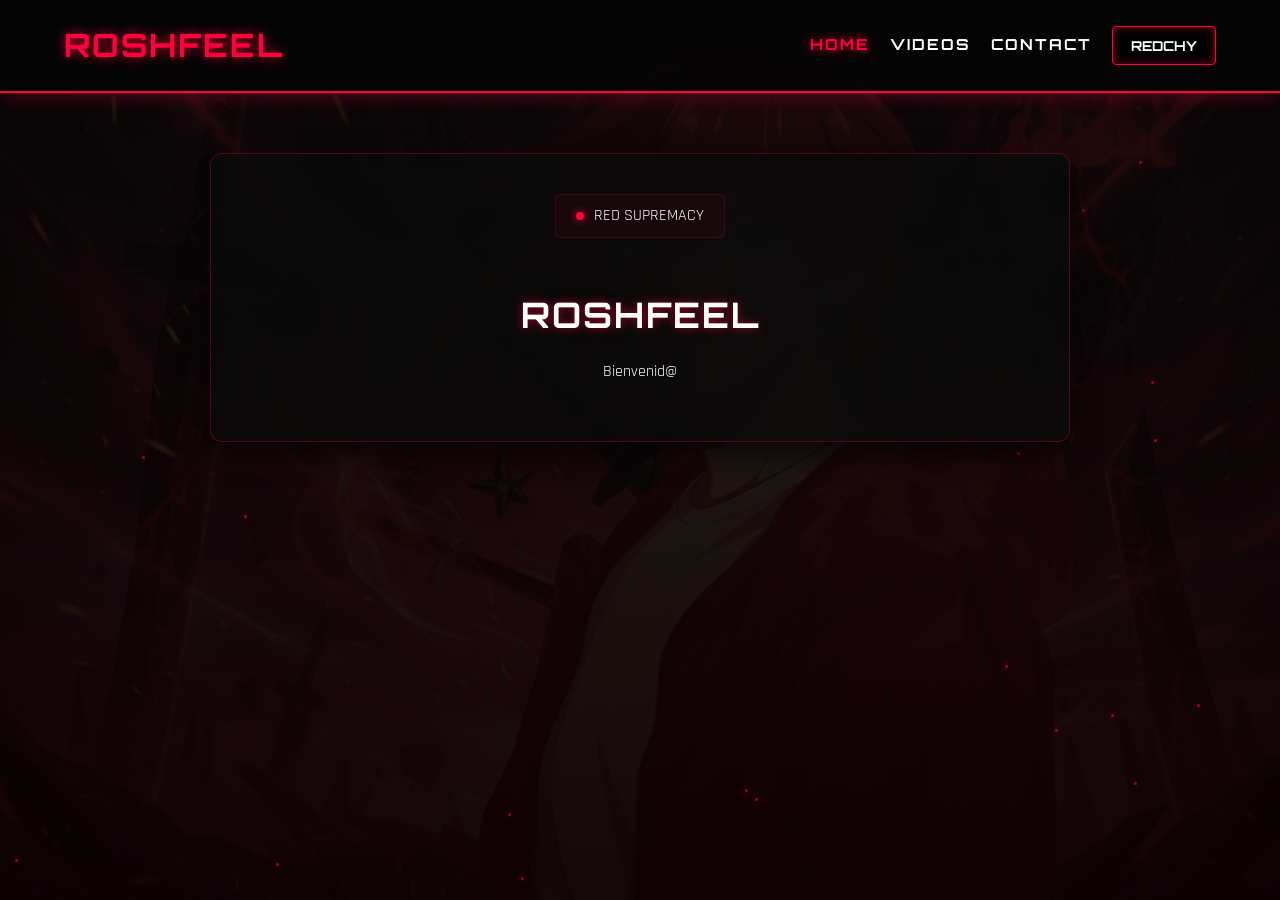
<file: index.html>
<!DOCTYPE html>
<html lang="es">
<head>
    <meta charset="UTF-8">
    <meta name="viewport" content="width=device-width, initial-scale=1.0">
    <title>RoshFeel</title>
    <link rel="stylesheet" href="style.css">
    <link rel="apple-touch-icon" sizes="180x180" href="/apple-touch-icon.png">
    <link rel="icon" type="image/png" sizes="32x32" href="/favicon-32x32.png">
    <link rel="icon" type="image/png" sizes="16x16" href="/favicon-16x16.png">
    <link rel="manifest" href="/site.webmanifest">
    <link href="https://fonts.googleapis.com/css2?family=Orbitron:wght@400;700&family=Rajdhani:wght@500;700&display=swap" rel="stylesheet">
    <link rel="stylesheet" href="https://cdnjs.cloudflare.com/ajax/libs/font-awesome/6.4.0/css/all.min.css">
</head>
<body>

    <!-- Fondo de partículas dinámicas -->
    <div id="particles"></div>

    <header class="main-header">
        <div class="logo">
            <h1>RoshFeel</h1>
        </div>
        <nav class="navbar">
            <a href="/" class="nav-link active">Home</a>
            <a href="/videos/" class="nav-link">Videos</a>
            <a href="/contact/" class="nav-link">Contact</a>
            <a href="https://redchy.com" class="shop-btn" target="_blank" rel="noopener">REDCHY</a>
        </nav>
    </header>

    <main class="container">
        <section class="hero">
            <div class="status-bar">
                <span class="status-dot"></span>
                <span class="status-text">RED SUPREMACY</span>
            </div>
            <h2>RoshFeel</h2>
            <p>Bienvenid@</p>
        </section>
    </main>

    <script>
        const particlesContainer = document.getElementById('particles');
        const particleCount = 25;

        for (let i = 0; i < particleCount; i++) {
            const particle = document.createElement('div');
            particle.classList.add('particle');
            particle.style.left = `${Math.random() * 100}vw`;
            particle.style.top = `${Math.random() * 100}vh`;
            particle.style.animationDuration = `${Math.random() * 5 + 3}s`;
            particle.style.animationDelay = `${Math.random() * 2}s`;
            particlesContainer.appendChild(particle);
        }
    </script>
</body>
</html>
</file>
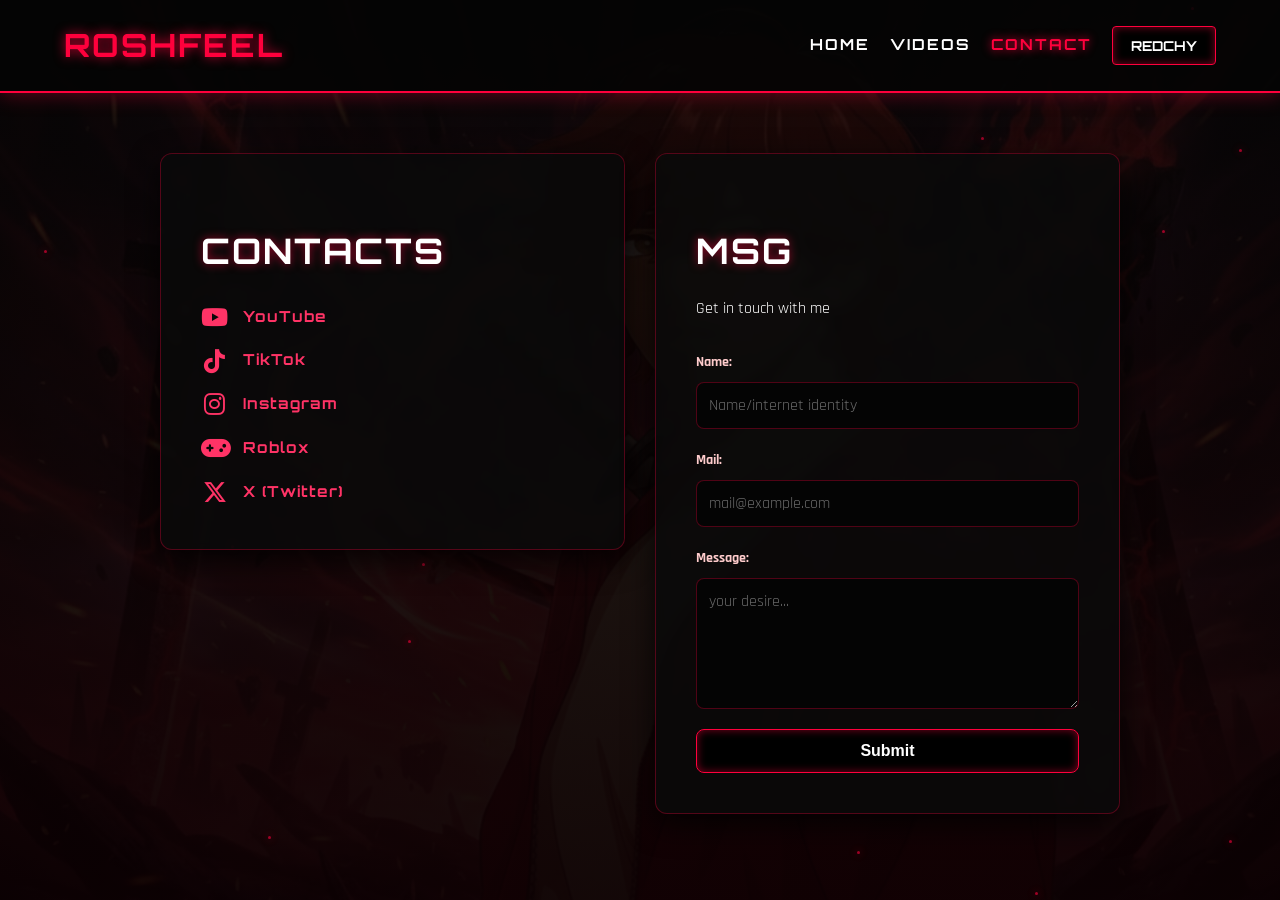
<file: contact/index.html>
<!DOCTYPE html>
<html lang="es">
<head>
    <meta charset="UTF-8">
    <meta name="viewport" content="width=device-width, initial-scale=1.0">
    <title>RoshFeel | Contact</title>
    <link rel="stylesheet" href="../style.css">
    <link href="https://fonts.googleapis.com/css2?family=Orbitron:wght@400;700&family=Rajdhani:wght@500;700&display=swap" rel="stylesheet">
    <link rel="stylesheet" href="https://cdnjs.cloudflare.com/ajax/libs/font-awesome/6.4.0/css/all.min.css">
</head>
<body>

    <div id="particles"></div>

    <header class="main-header">
        <div class="logo">
            <h1>RoshFeel</h1>
        </div>
        <nav class="navbar">
            <a href="/" class="nav-link">Home</a>
            <a href="/videos/" class="nav-link">Videos</a>
            <a href="/contact/" class="nav-link active">Contact</a>
            <a href="https://redchy.com" class="shop-btn" target="_blank" rel="noopener">REDCHY</a>
        </nav>
    </header>

    <main class="container contact-container">
        <div class="contact-layout">

            <!-- Columna izquierda: contactos -->
            <section class="hero contact-col">
                <h2>Contacts</h2>
                <ul class="contact-list">
                    <li>
                        <a href="https://youtube.com/@roshfeel" target="_blank" rel="noopener">
                            <i class="fab fa-youtube"></i><span>YouTube</span>
                        </a>
                    </li>
                    <li>
                        <a href="https://tiktok.com/@roshfeel" target="_blank" rel="noopener">
                            <i class="fab fa-tiktok"></i><span>TikTok</span>
                        </a>
                    </li>
                    <li>
                        <a href="https://instagram.com/rosh_feel/" target="_blank" rel="noopener">
                            <i class="fab fa-instagram"></i><span>Instagram</span>
                        </a>
                    </li>
                    <li>
                        <a href="https://www.roblox.com/es/users/3763343/profile" target="_blank" rel="noopener">
                            <i class="fas fa-gamepad"></i><span>Roblox</span>
                        </a>
                    </li>
                    <li>
                        <a href="https://x.com/roshfeel" target="_blank" rel="noopener">
                            <i class="fab fa-x-twitter"></i><span>X (Twitter)</span>
                        </a>
                    </li>
                </ul>
            </section>

            <!-- Columna derecha: formulario -->
            <section class="hero contact-col">
                <h2>MSG</h2>
                <p>Get in touch with me</p>

                <form action="https://formspree.io/f/myeyvqbe" method="POST" class="roshfeel-form">
                    <div class="form-group">
                        <label for="name">Name:</label>
                        <input type="text" id="name" name="name" required placeholder="Name/internet identity">
                    </div>

                    <div class="form-group">
                        <label for="email">Mail:</label>
                        <input type="email" id="email" name="email" required placeholder="mail@example.com">
                    </div>

                    <div class="form-group">
                        <label for="message">Message:</label>
                        <textarea id="message" name="message" rows="5" required placeholder="your desire..."></textarea>
                    </div>

                    <button type="submit" class="submit-btn">Submit</button>
                </form>
            </section>

        </div>
    </main>

    <script>
        const particlesContainer = document.getElementById('particles');
        const particleCount = 25;

        for (let i = 0; i < particleCount; i++) {
            const particle = document.createElement('div');
            particle.classList.add('particle');
            particle.style.left = `${Math.random() * 100}vw`;
            particle.style.top = `${Math.random() * 100}vh`;
            particle.style.animationDuration = `${Math.random() * 5 + 3}s`;
            particle.style.animationDelay = `${Math.random() * 2}s`;
            particlesContainer.appendChild(particle);
        }
    </script>
</body>
</html>
</file>
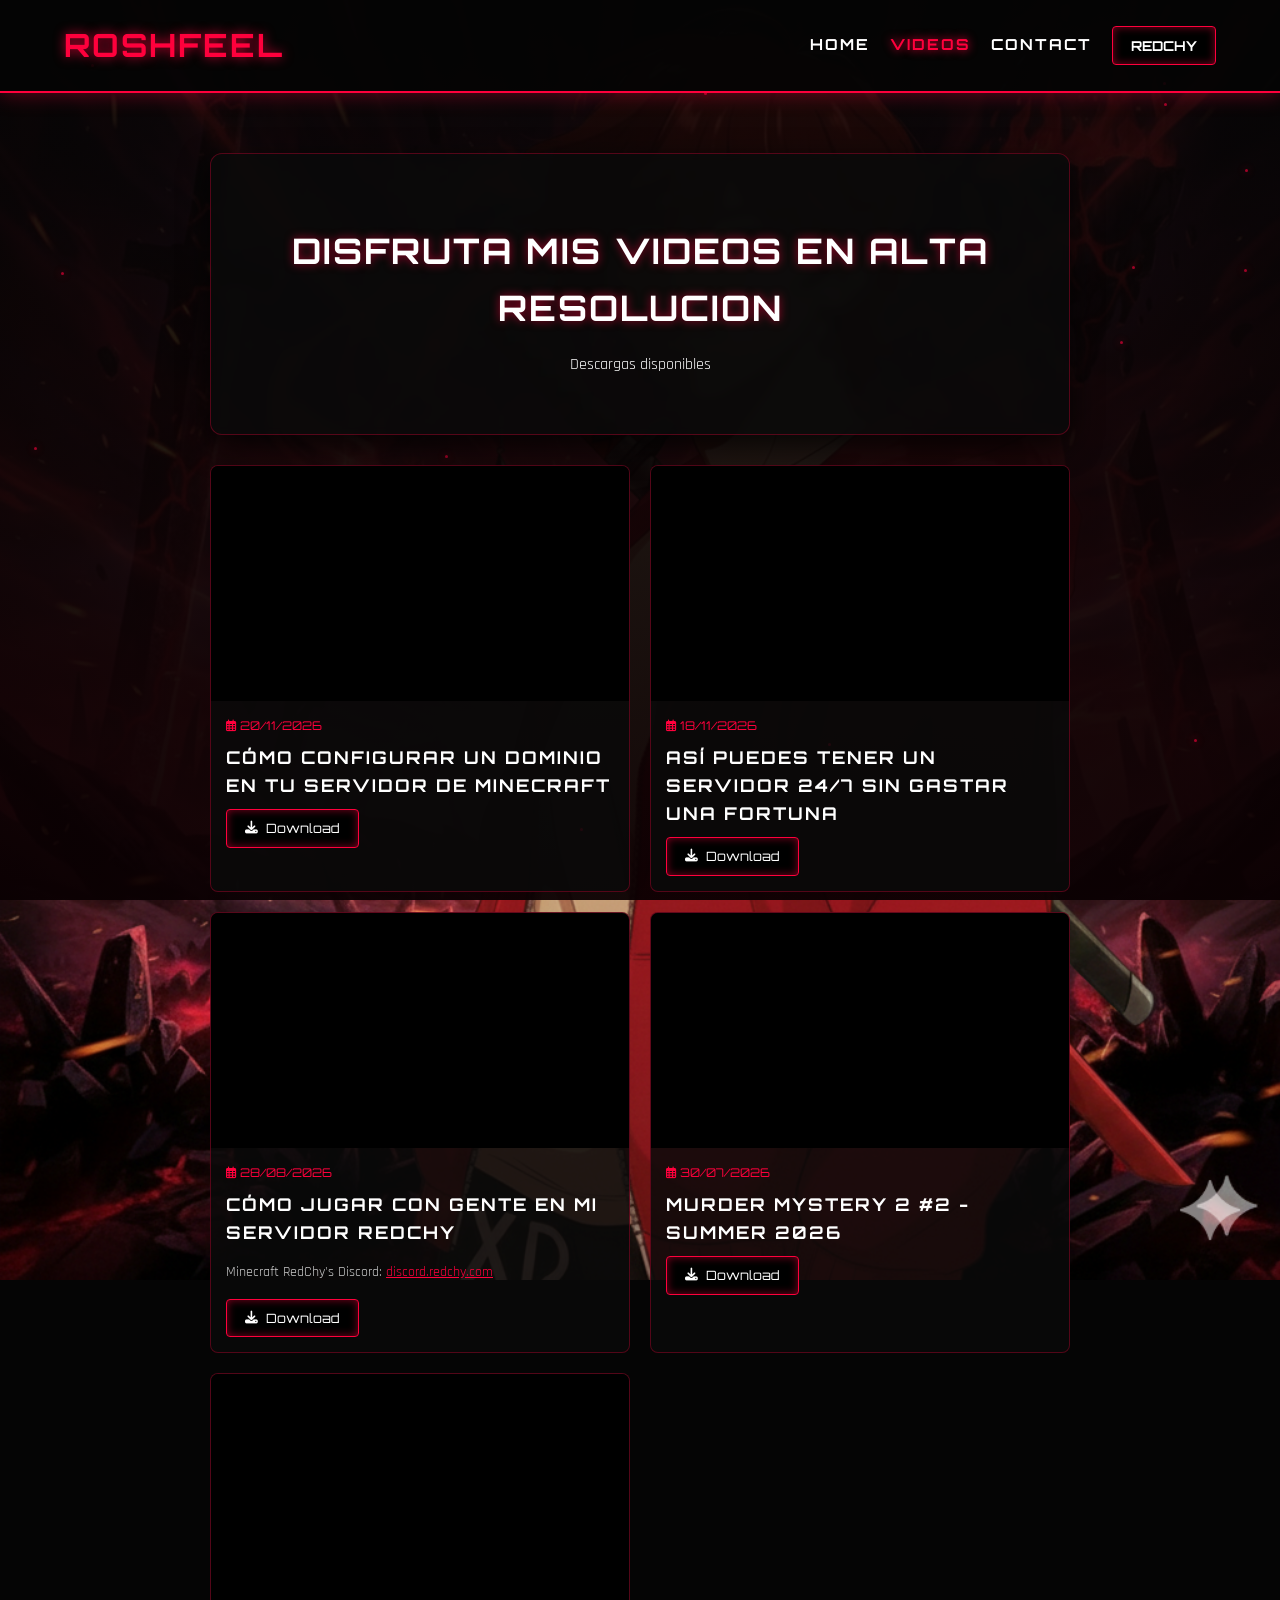
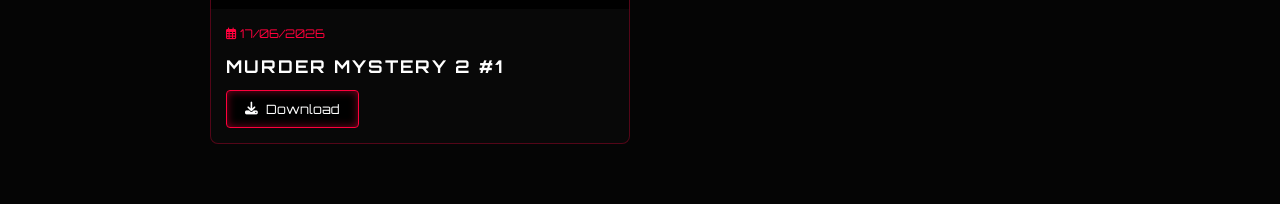
<file: videos/index.html>
<!DOCTYPE html>
<html lang="es">
<head>
    <meta charset="UTF-8">
    <meta name="viewport" content="width=device-width, initial-scale=1.0">
    <title>RoshFeel | Videos</title>
    <meta name="description" content="Videos de RoshFeel en mejor calidad, con enlace de descarga.">
    <link rel="stylesheet" href="../style.css">
    <link href="https://fonts.googleapis.com/css2?family=Orbitron:wght@400;700&family=Rajdhani:wght@500;700&display=swap" rel="stylesheet">
    <link rel="stylesheet" href="https://cdnjs.cloudflare.com/ajax/libs/font-awesome/6.4.0/css/all.min.css">
</head>
<body>

    <div id="particles"></div>

    <header class="main-header">
        <div class="logo">
            <h1>RoshFeel</h1>
        </div>
        <nav class="navbar">
            <a href="/" class="nav-link">Home</a>
            <a href="/videos/" class="nav-link active">Videos</a>
            <a href="/contact/" class="nav-link">Contact</a>
            <a href="https://redchy.com" class="shop-btn" target="_blank" rel="noopener">REDCHY</a>
        </nav>
    </header>

    <main class="container">
        <section class="hero">
            <h2>Disfruta mis videos en alta resolucion</h2>
            <p>Descargas disponibles</p>
        </section>

        <!-- Videos: el más nuevo va primero.
             Para agregar uno nuevo, copia una tarjeta completa (de <div class="blog-card"> a su </div> final)
             y pégala justo debajo de este comentario. -->
        <section class="blog-grid" id="blog-posts-container">

            <div class="blog-card">
                <div class="video-frame">
                    <iframe src="https://www.youtube-nocookie.com/embed/MCM188KlCYc" title="Cómo configurar un dominio en tu servidor de Minecraft" loading="lazy" allowfullscreen></iframe>
                </div>
                <div class="blog-content">
                    <span class="blog-date"><i class="far fa-calendar-alt"></i> 20/11/2026</span>
                    <h3>Cómo configurar un dominio en tu servidor de Minecraft</h3>
                    <a class="download-btn" href="https://drive.google.com/file/d/1aBVcywOPK-z4jgYdKGbCzcoYGc0Q1z3b/view?usp=sharing" target="_blank" rel="noopener"><i class="fas fa-download"></i> Download</a>
                </div>
            </div>

            <div class="blog-card">
                <div class="video-frame">
                    <iframe src="https://www.youtube-nocookie.com/embed/1waF-QXndi0" title="Así puedes tener un servidor 24/7 sin gastar una fortuna" loading="lazy" allowfullscreen></iframe>
                </div>
                <div class="blog-content">
                    <span class="blog-date"><i class="far fa-calendar-alt"></i> 18/11/2026</span>
                    <h3>Así puedes tener un servidor 24/7 sin gastar una fortuna</h3>
                    <a class="download-btn" href="https://drive.google.com/file/d/13bWZ_MEmTFi16MDDA964_xSqgGOSDghD/view?usp=sharing" target="_blank" rel="noopener"><i class="fas fa-download"></i> Download</a>
                </div>
            </div>

            <div class="blog-card">
                <div class="video-frame">
                    <iframe src="https://www.youtube-nocookie.com/embed/qzKzVr_hDgU" title="Cómo jugar con gente en mi servidor RedChy" loading="lazy" allowfullscreen></iframe>
                </div>
                <div class="blog-content">
                    <span class="blog-date"><i class="far fa-calendar-alt"></i> 28/08/2026</span>
                    <h3>Cómo jugar con gente en mi servidor RedChy</h3>
                    <p>Minecraft RedChy's Discord: <a class="text-link" href="https://discord.redchy.com" target="_blank" rel="noopener">discord.redchy.com</a></p>
                    <a class="download-btn" href="https://drive.google.com/file/d/1N7PNESli9HLeFz1LJ6biNJl_jUfYqkht/view?usp=sharing" target="_blank" rel="noopener"><i class="fas fa-download"></i> Download</a>
                </div>
            </div>

            <div class="blog-card">
                <div class="video-frame">
                    <iframe src="https://www.youtube-nocookie.com/embed/XWFxJA2ectg" title="MURDER MYSTERY 2 #2 - SUMMER 2026" loading="lazy" allowfullscreen></iframe>
                </div>
                <div class="blog-content">
                    <span class="blog-date"><i class="far fa-calendar-alt"></i> 30/07/2026</span>
                    <h3>MURDER MYSTERY 2 #2 - SUMMER 2026</h3>
                    <a class="download-btn" href="https://drive.google.com/file/d/1HayOSmJdzgcvZF15QAJpw_1PoquuBvQY/view?usp=sharing" target="_blank" rel="noopener"><i class="fas fa-download"></i> Download</a>
                </div>
            </div>

            <div class="blog-card">
                <div class="video-frame">
                    <iframe src="https://www.youtube-nocookie.com/embed/DX2qYXmuwcM" title="MURDER MYSTERY 2 #1" loading="lazy" allowfullscreen></iframe>
                </div>
                <div class="blog-content">
                    <span class="blog-date"><i class="far fa-calendar-alt"></i> 17/06/2026</span>
                    <h3>MURDER MYSTERY 2 #1</h3>
                    <a class="download-btn" href="https://drive.google.com/file/d/1_kuhGqA5jTgK1CjaclesmdCKPH5vylm2/view?usp=sharing" target="_blank" rel="noopener"><i class="fas fa-download"></i> Download</a>
                </div>
            </div>

        </section>
    </main>

    <script>
        // Fondo de partículas estético
        const particlesContainer = document.getElementById('particles');
        const particleCount = 25;
        for (let i = 0; i < particleCount; i++) {
            const particle = document.createElement('div');
            particle.classList.add('particle');
            particle.style.left = `${Math.random() * 100}vw`;
            particle.style.top = `${Math.random() * 100}vh`;
            particle.style.animationDuration = `${Math.random() * 5 + 3}s`;
            particle.style.animationDelay = `${Math.random() * 2}s`;
            particlesContainer.appendChild(particle);
        }
    </script>
</body>
</html>
</file>
<file: style.css>
:root {
    --primary-red: #ff003c;
    --dark-red: #66001a;
    --bg-color: #050505;
    --card-bg: rgba(10, 10, 10, 0.85);
    --neon-shadow: 0 0 20px rgba(255, 0, 60, 0.4);
}

body {
    margin: 0;
    padding: 0;
    font-family: 'Rajdhani', sans-serif;
    line-height: 1.6;
    min-height: 100vh;
    background-color: var(--bg-color);
    background-image: linear-gradient(rgba(5, 5, 5, 0.85), rgba(10, 0, 2, 0.95)), url('../personaje.png');
    background-size: cover;
    background-position: center top;
    background-repeat: no-repeat;
    background-attachment: fixed;
    color: #ffffff;
    overflow-x: hidden;
}

/* Efecto de partículas flotantes */
#particles {
    position: fixed;
    top: 0;
    left: 0;
    width: 100%;
    height: 100%;
    pointer-events: none;
    z-index: 1;
}

.particle {
    position: absolute;
    width: 3px;
    height: 3px;
    background: var(--primary-red);
    box-shadow: 0 0 8px var(--primary-red);
    border-radius: 50%;
    animation: floatParticle linear infinite;
    opacity: 0.6;
}

@keyframes floatParticle {
    0% { transform: translateY(0) scale(1); opacity: 0; }
    50% { opacity: 0.8; }
    100% { transform: translateY(-100vh) scale(0.5); opacity: 0; }
}

h1, h2, h3, .nav-link {
    font-family: 'Orbitron', sans-serif;
    text-transform: uppercase;
    letter-spacing: 2px;
}

header, .main-header {
    display: flex;
    justify-content: space-between;
    align-items: center;
    padding: 20px 5%;
    background: rgba(5, 5, 5, 0.9);
    border-bottom: 2px solid var(--primary-red);
    box-shadow: var(--neon-shadow);
    position: relative;
    z-index: 2;
}

.logo h1 {
    color: var(--primary-red);
    margin: 0;
    text-shadow: 0 0 12px rgba(255, 0, 60, 0.8);
}

nav, .navbar {
    display: flex;
    align-items: center;
    gap: 20px;
}

nav a, .nav-link {
    color: #ffffff;
    text-decoration: none;
    transition: all 0.3s ease;
    font-weight: bold;
    font-size: 0.95rem;
}

nav a:hover, nav a.active, .nav-link:hover, .nav-link.active {
    color: var(--primary-red);
    text-shadow: 0 0 10px var(--primary-red);
}

.shop-btn {
    background: #000;
    padding: 8px 18px;
    border: 1px solid var(--primary-red);
    border-radius: 4px;
    box-shadow: inset 0 0 8px rgba(255, 0, 60, 0.5);
    text-decoration: none;
    color: #fff;
    font-family: 'Orbitron', sans-serif;
    font-size: 0.85rem;
}

.shop-btn:hover {
    background: var(--primary-red);
    color: #000 !important;
    box-shadow: 0 0 20px var(--primary-red);
}

.container {
    max-width: 900px;
    margin: 40px auto;
    padding: 20px;
    box-sizing: border-box;
    position: relative;
    z-index: 2;
}

.hero {
    background: var(--card-bg);
    padding: 40px;
    border-radius: 12px;
    border: 1px solid rgba(255, 0, 60, 0.3);
    text-align: center;
    backdrop-filter: blur(5px);
    box-shadow: 0 10px 30px rgba(0, 0, 0, 0.8);
}

.hero h2 {
    color: #ffffff;
    font-size: 2.2rem;
    margin-bottom: 5px;
    text-shadow: 0 0 10px rgba(255, 0, 60, 0.6);
}

.status-bar {
    margin: 0 auto 20px auto;
    padding: 8px 20px;
    background: rgba(255, 0, 60, 0.05);
    border: 1px solid rgba(255, 0, 60, 0.2);
    border-radius: 6px;
    display: inline-flex;
    justify-content: center;
    align-items: center;
    gap: 10px;
}

.status-dot {
    display: inline-block;
    width: 8px;
    height: 8px;
    background-color: var(--primary-red);
    border-radius: 50%;
    box-shadow: 0 0 8px #ff003c;
    animation: pulse 2s infinite alternate;
}

@keyframes pulse {
    from { opacity: 0.4; box-shadow: 0 0 4px #ff003c; }
    to { opacity: 1; box-shadow: 0 0 15px #ff003c; }
}

.hub-grid {
    display: flex;
    justify-content: center; 
    align-items: center;
    gap: 15px;             
    margin-top: 30px;      
    flex-wrap: wrap;       
}

.hub-card {
    display: inline-flex;
    align-items: center;
    gap: 10px;
    color: #ff3366;
    text-decoration: none;
    font-family: 'Orbitron', sans-serif;
    font-size: 0.85rem;
    font-weight: bold;
    text-transform: uppercase;
    letter-spacing: 1px;
    padding: 12px 22px;
    border: 1px solid rgba(255, 0, 60, 0.3);
    background: rgba(10, 10, 10, 0.8);
    border-radius: 6px;
    transition: all 0.3s ease-in-out;
    box-shadow: 0 0 10px rgba(255, 0, 60, 0.05);
}

.hub-card:hover {
    color: #ffffff;
    background: var(--primary-red);
    border-color: var(--primary-red);
    box-shadow: 0 0 18px var(--primary-red);
    transform: translateY(-3px);
}

.hub-card i {
    font-size: 1.1rem;
}

@media (max-width: 768px) {
    header, .main-header {
        flex-direction: column;
        gap: 15px;
        text-align: center;
    }
    nav, .navbar {
        justify-content: center;
        flex-wrap: wrap;
        gap: 15px;
    }
}

/* --- FORMULARIO DE CONTACTO --- */
.contact-container {
    max-width: 600px;
    margin: 40px auto;
    padding: 20px;
}

.roshfeel-form {
    display: flex;
    flex-direction: column;
    gap: 20px;
    margin-top: 30px;
    text-align: left;
}

.form-group {
    display: flex;
    flex-direction: column;
    gap: 8px;
}

.form-group label {
    font-weight: bold;
    font-size: 0.9rem;
    color: #ffcccc;
}

.form-group input, 
.form-group textarea {
    padding: 12px;
    background: rgba(5, 5, 5, 0.9);
    border: 1px solid rgba(255, 0, 60, 0.3);
    border-radius: 8px;
    color: #ffffff;
    font-family: inherit;
    font-size: 1rem;
    transition: all 0.3s ease;
}

.form-group input::placeholder, 
.form-group textarea::placeholder {
    color: rgba(255, 255, 255, 0.4);
}

.form-group input:focus, 
.form-group textarea:focus {
    outline: none;
    border-color: var(--primary-red);
    box-shadow: 0 0 10px rgba(255, 0, 60, 0.4);
}

.submit-btn {
    padding: 12px 24px;
    background-color: #000;
    color: white;
    border: 1px solid var(--primary-red);
    border-radius: 8px;
    font-size: 1rem;
    font-weight: bold;
    cursor: pointer;
    box-shadow: inset 0 0 8px rgba(255, 0, 60, 0.5);
    transition: all 0.3s ease, transform 0.1s ease;
}

.submit-btn:hover {
    background-color: var(--primary-red);
    color: #000;
    box-shadow: 0 0 20px var(--primary-red);
}

.submit-btn:active {
    transform: scale(0.98);
}

/* --- ESTILOS DEL BLOG Y MULTIMEDIA --- */
.blog-grid {
    display: grid;
    grid-template-columns: repeat(auto-fill, minmax(280px, 1fr));
    gap: 20px;
    margin-top: 30px;
}

.blog-card {
    background: var(--card-bg);
    border: 1px solid rgba(255, 0, 60, 0.3);
    border-radius: 8px;
    overflow: hidden;
    transition: transform 0.3s ease, box-shadow 0.3s ease;
}

.blog-card:hover {
    transform: translateY(-5px);
    box-shadow: var(--neon-shadow);
}

.blog-media {
    width: 100%;
    height: 180px;
    object-fit: cover;
    background: #000;
}

.blog-content {
    padding: 15px;
}

.blog-content h3 {
    margin: 0 0 10px 0;
    font-size: 1.1rem;
    color: #fff;
}

.blog-content p {
    font-size: 0.9rem;
    color: #cccccc;
    margin-bottom: 15px;
}

.blog-date {
    font-size: 0.75rem;
    color: var(--primary-red);
    font-family: 'Orbitron', sans-serif;
}
/* Pegar al FINAL de style.css */
.contact-container {
    max-width: 1000px;
}

.contact-layout {
    display: grid;
    grid-template-columns: 1fr 1fr;
    gap: 30px;
    align-items: start;
}

.contact-col {
    text-align: left;
}

.contact-list {
    list-style: none;
    margin: 25px 0 0 0;
    padding: 0;
    display: flex;
    flex-direction: column;
    gap: 14px;
}

.contact-list a {
    display: inline-flex;
    align-items: center;
    gap: 14px;
    color: #ff3366;
    text-decoration: none;
    font-family: 'Orbitron', sans-serif;
    font-size: 0.95rem;
    font-weight: bold;
    letter-spacing: 1px;
    transition: all 0.3s ease;
}

.contact-list a i {
    width: 28px;
    text-align: center;
    font-size: 1.5rem;
}

.contact-list a:hover {
    color: #ffffff;
    text-shadow: 0 0 10px var(--primary-red);
    transform: translateX(4px);
}

@media (max-width: 768px) {
    .contact-layout {
        grid-template-columns: 1fr;
    }
}
/* --- VIDEOS: pegar al FINAL de style.css --- */
.video-frame {
    position: relative;
    padding-bottom: 56.25%;
    height: 0;
    overflow: hidden;
    background: #000;
}

.video-frame iframe {
    position: absolute;
    top: 0;
    left: 0;
    width: 100%;
    height: 100%;
    border: 0;
}

.blog-content .blog-date {
    display: block;
    margin-bottom: 8px;
}

.text-link {
    color: var(--primary-red);
    text-decoration: underline;
}

.download-btn {
    display: inline-flex;
    align-items: center;
    gap: 8px;
    background: #000;
    padding: 8px 18px;
    border: 1px solid var(--primary-red);
    border-radius: 4px;
    box-shadow: inset 0 0 8px rgba(255, 0, 60, 0.5);
    text-decoration: none;
    color: #fff;
    font-family: 'Orbitron', sans-serif;
    font-size: 0.8rem;
    transition: all 0.3s ease;
}

.download-btn:hover {
    background: var(--primary-red);
    color: #000;
    box-shadow: 0 0 20px var(--primary-red);
}
/* --- PÁGINA 404: pegar al FINAL de style.css --- */
.error-hero {
    padding: 60px 20px;
}

.error-code {
    font-size: 5rem;
    color: var(--primary-red);
    margin: 0 0 10px 0;
    text-shadow: 0 0 20px rgba(255, 0, 60, 0.8);
}

.error-text {
    color: #cccccc;
    margin-bottom: 10px;
}

@media (max-width: 768px) {
    .error-code {
        font-size: 3.5rem;
    }
}
</file>
